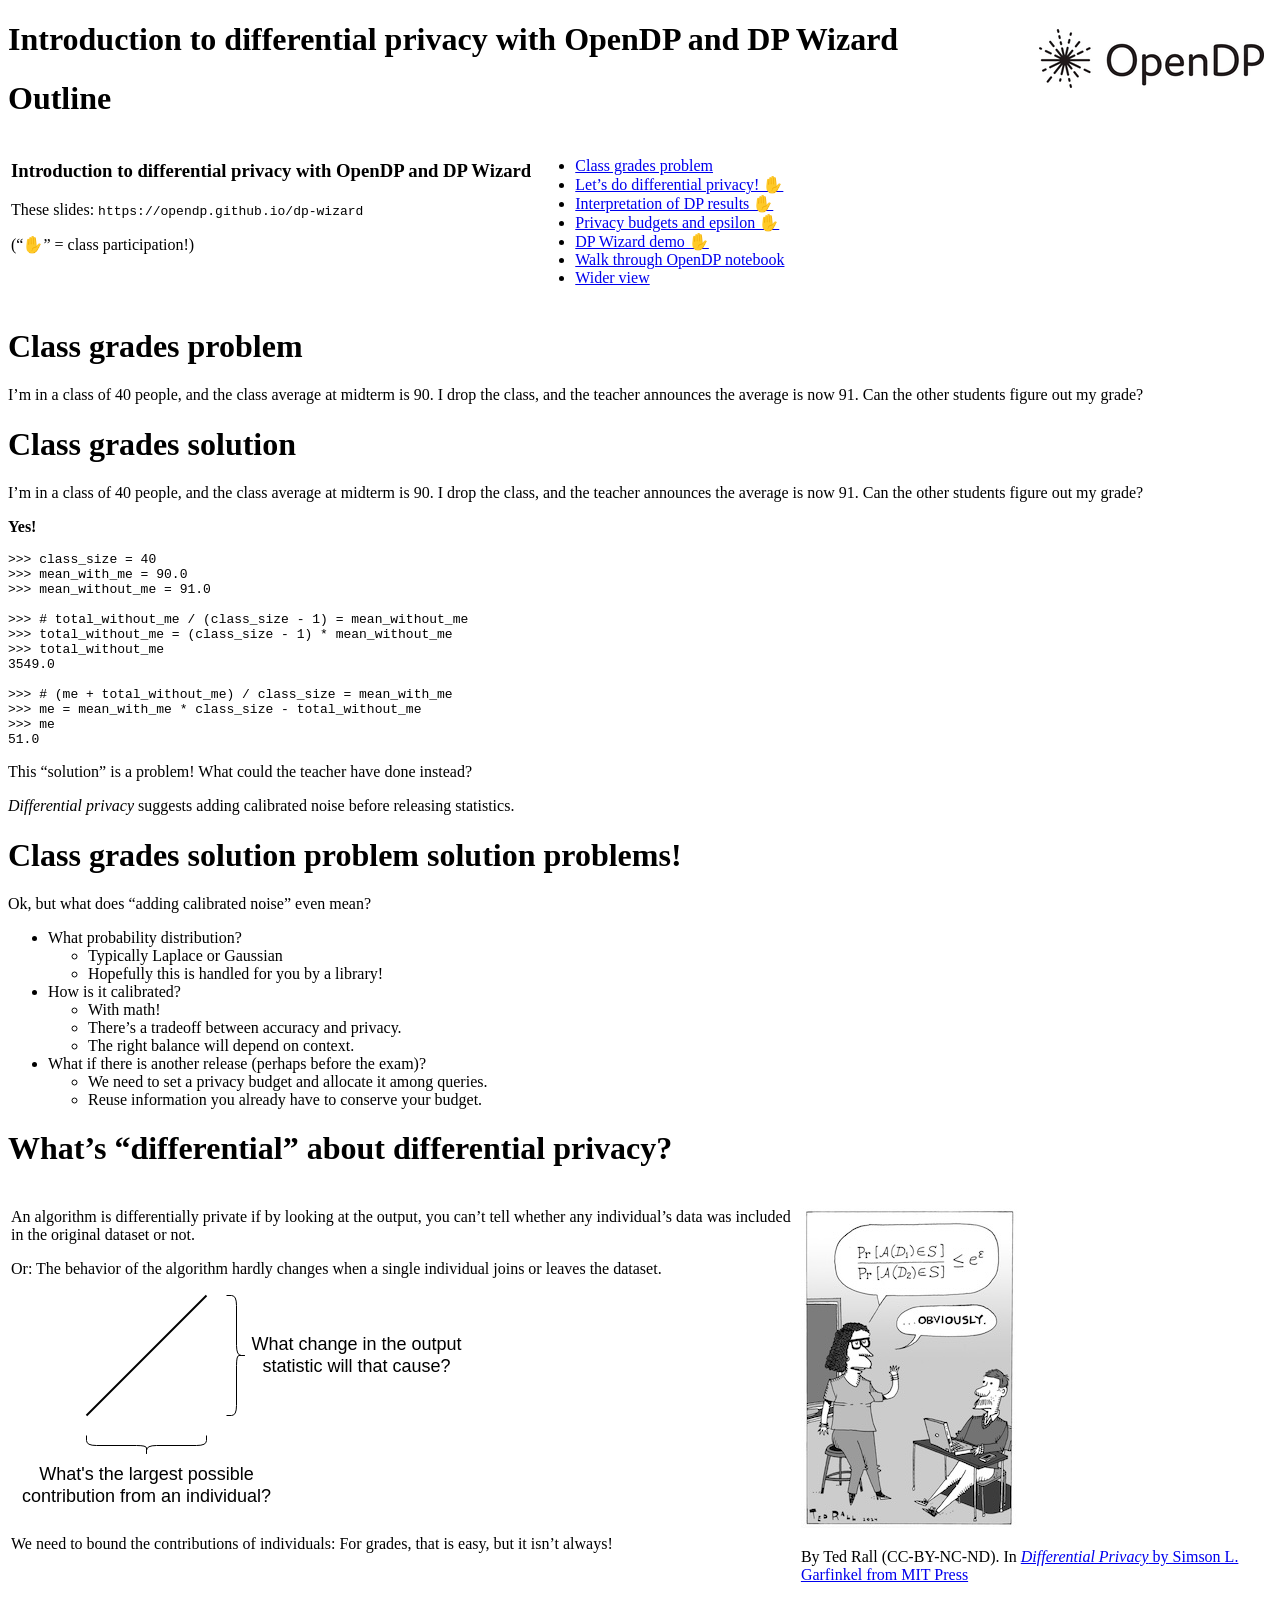
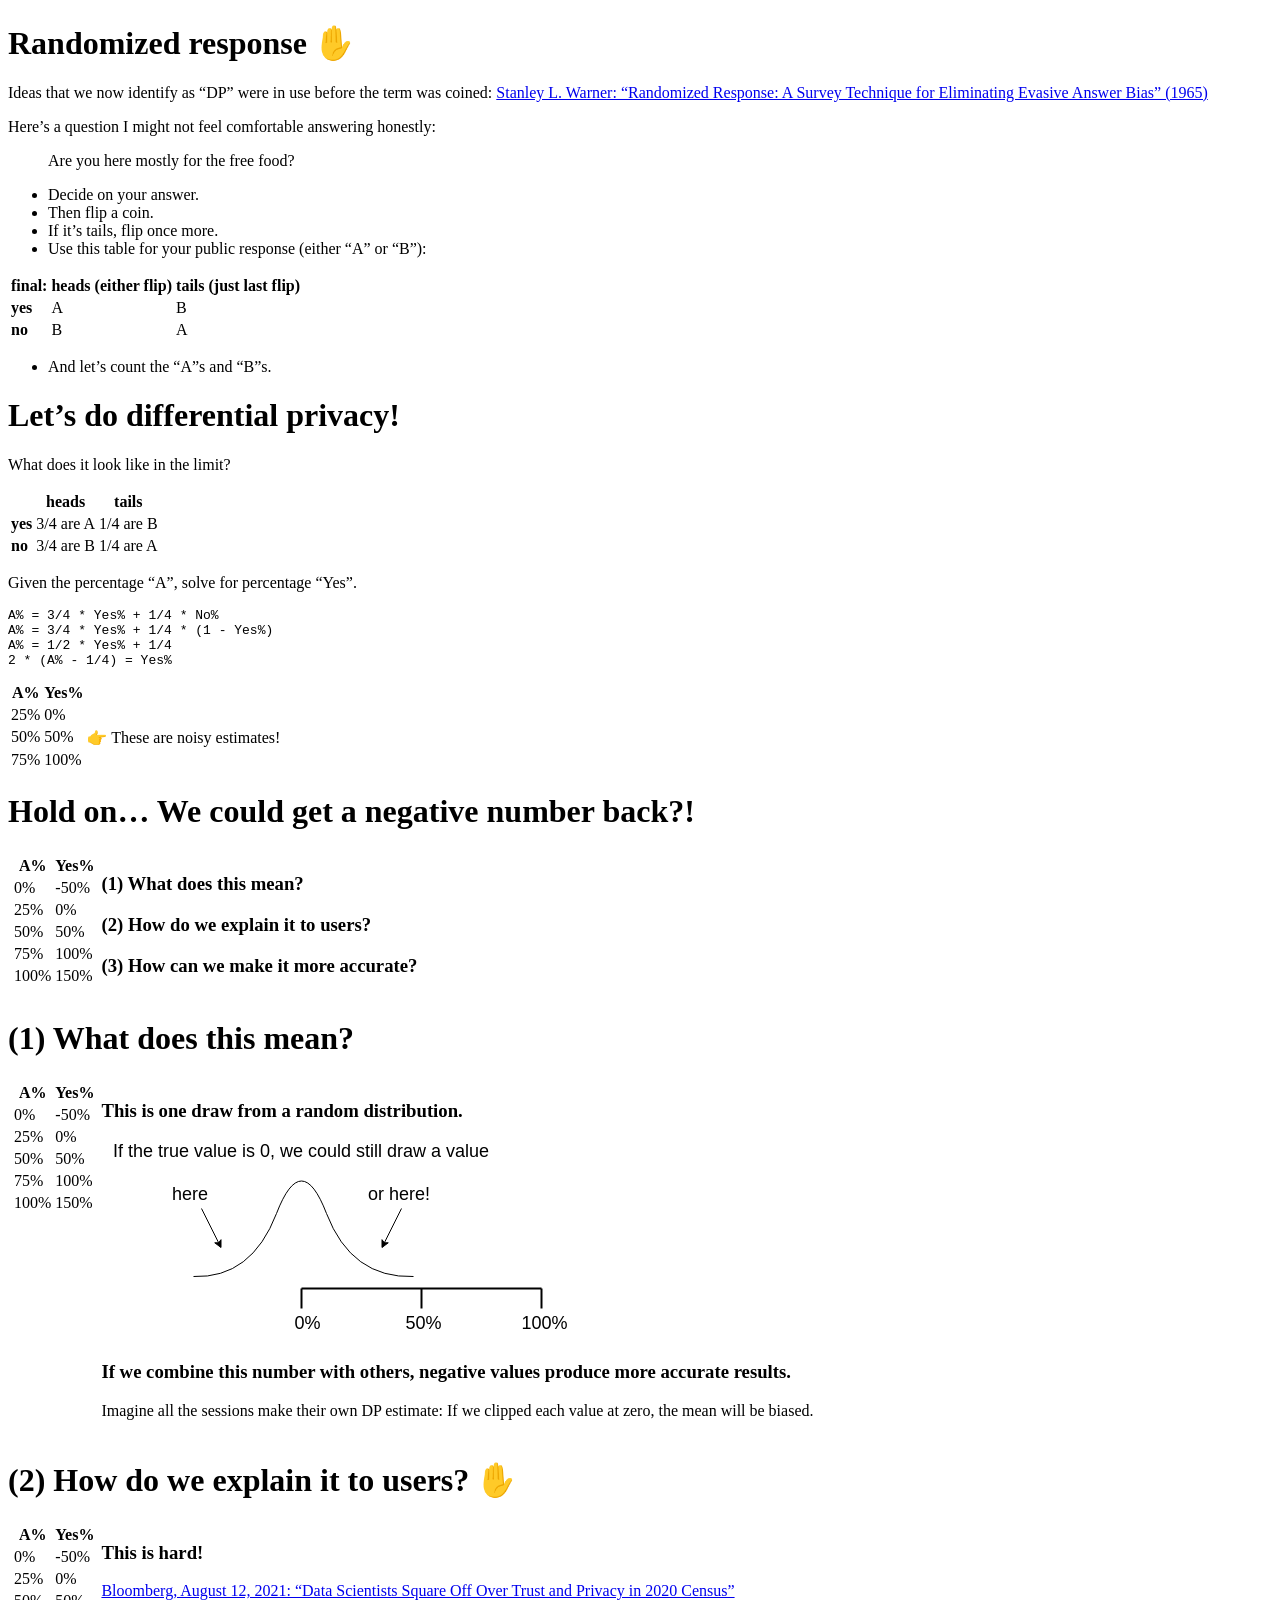
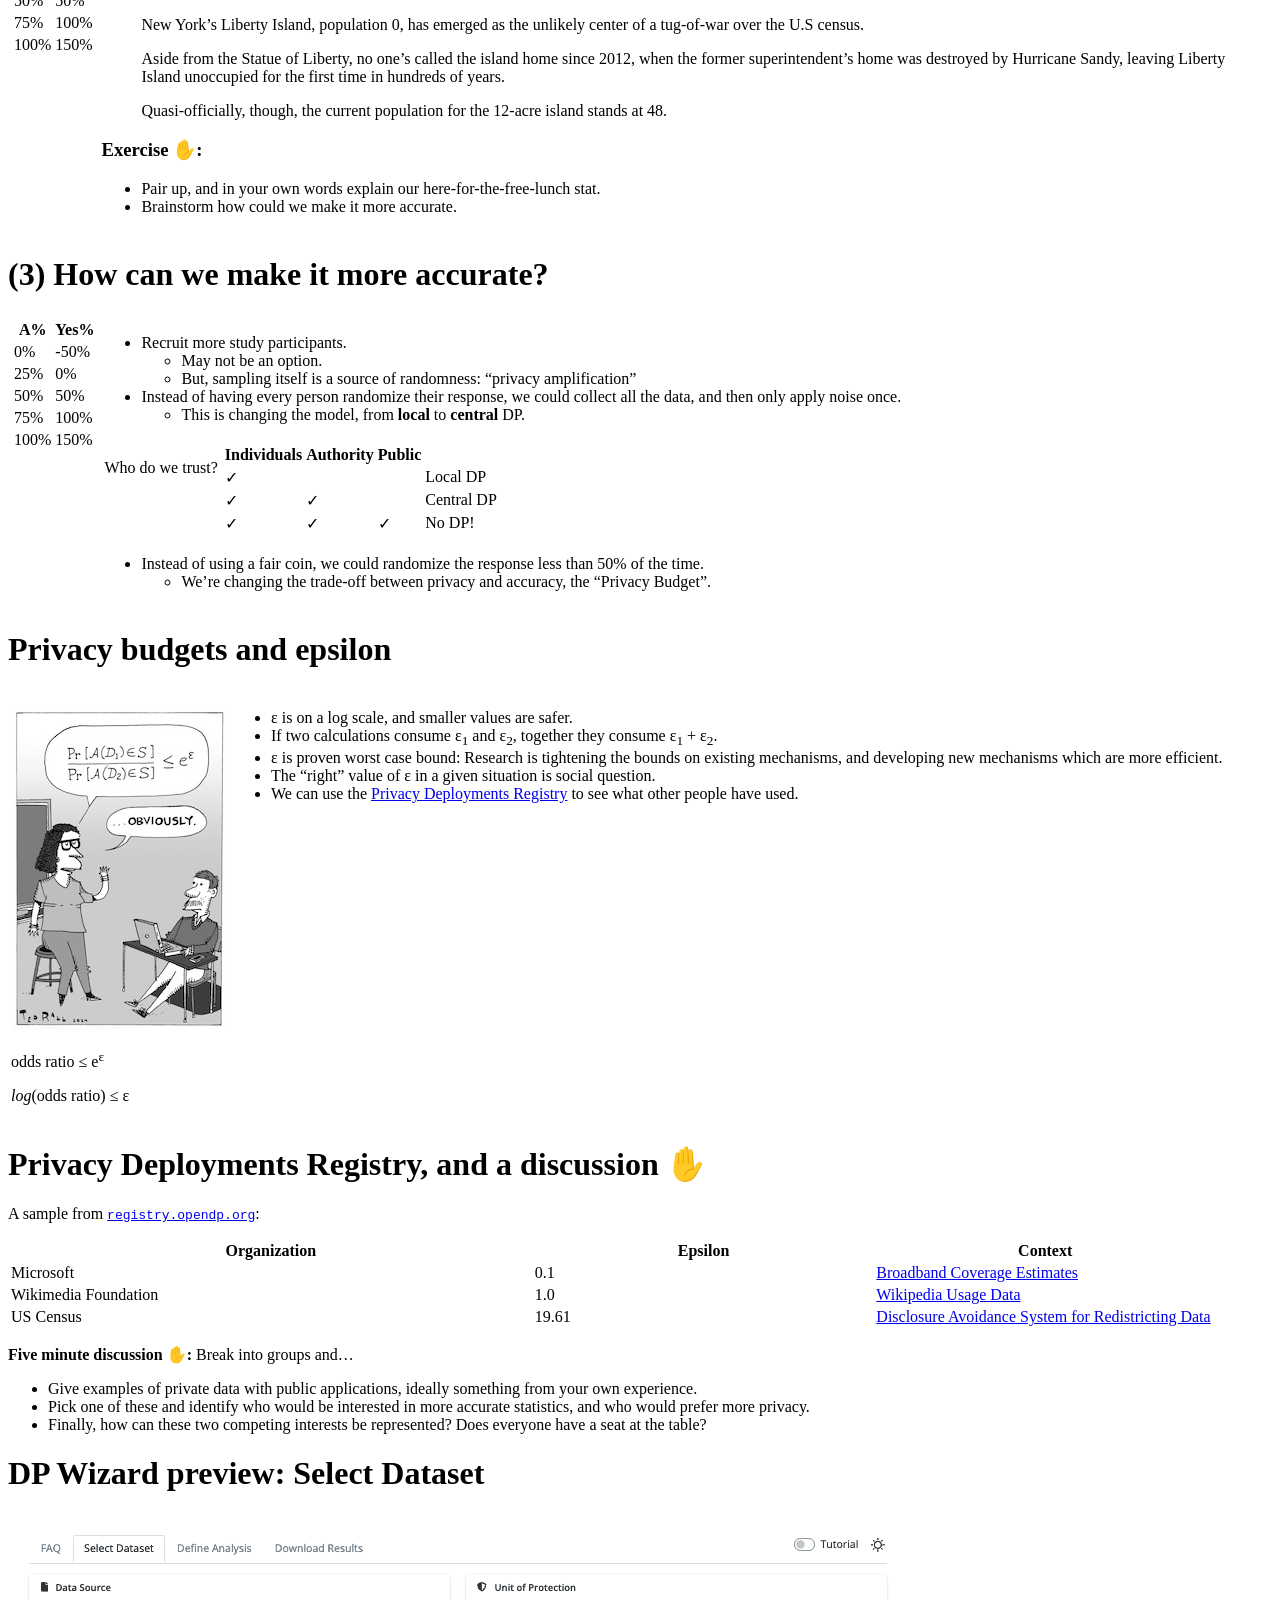
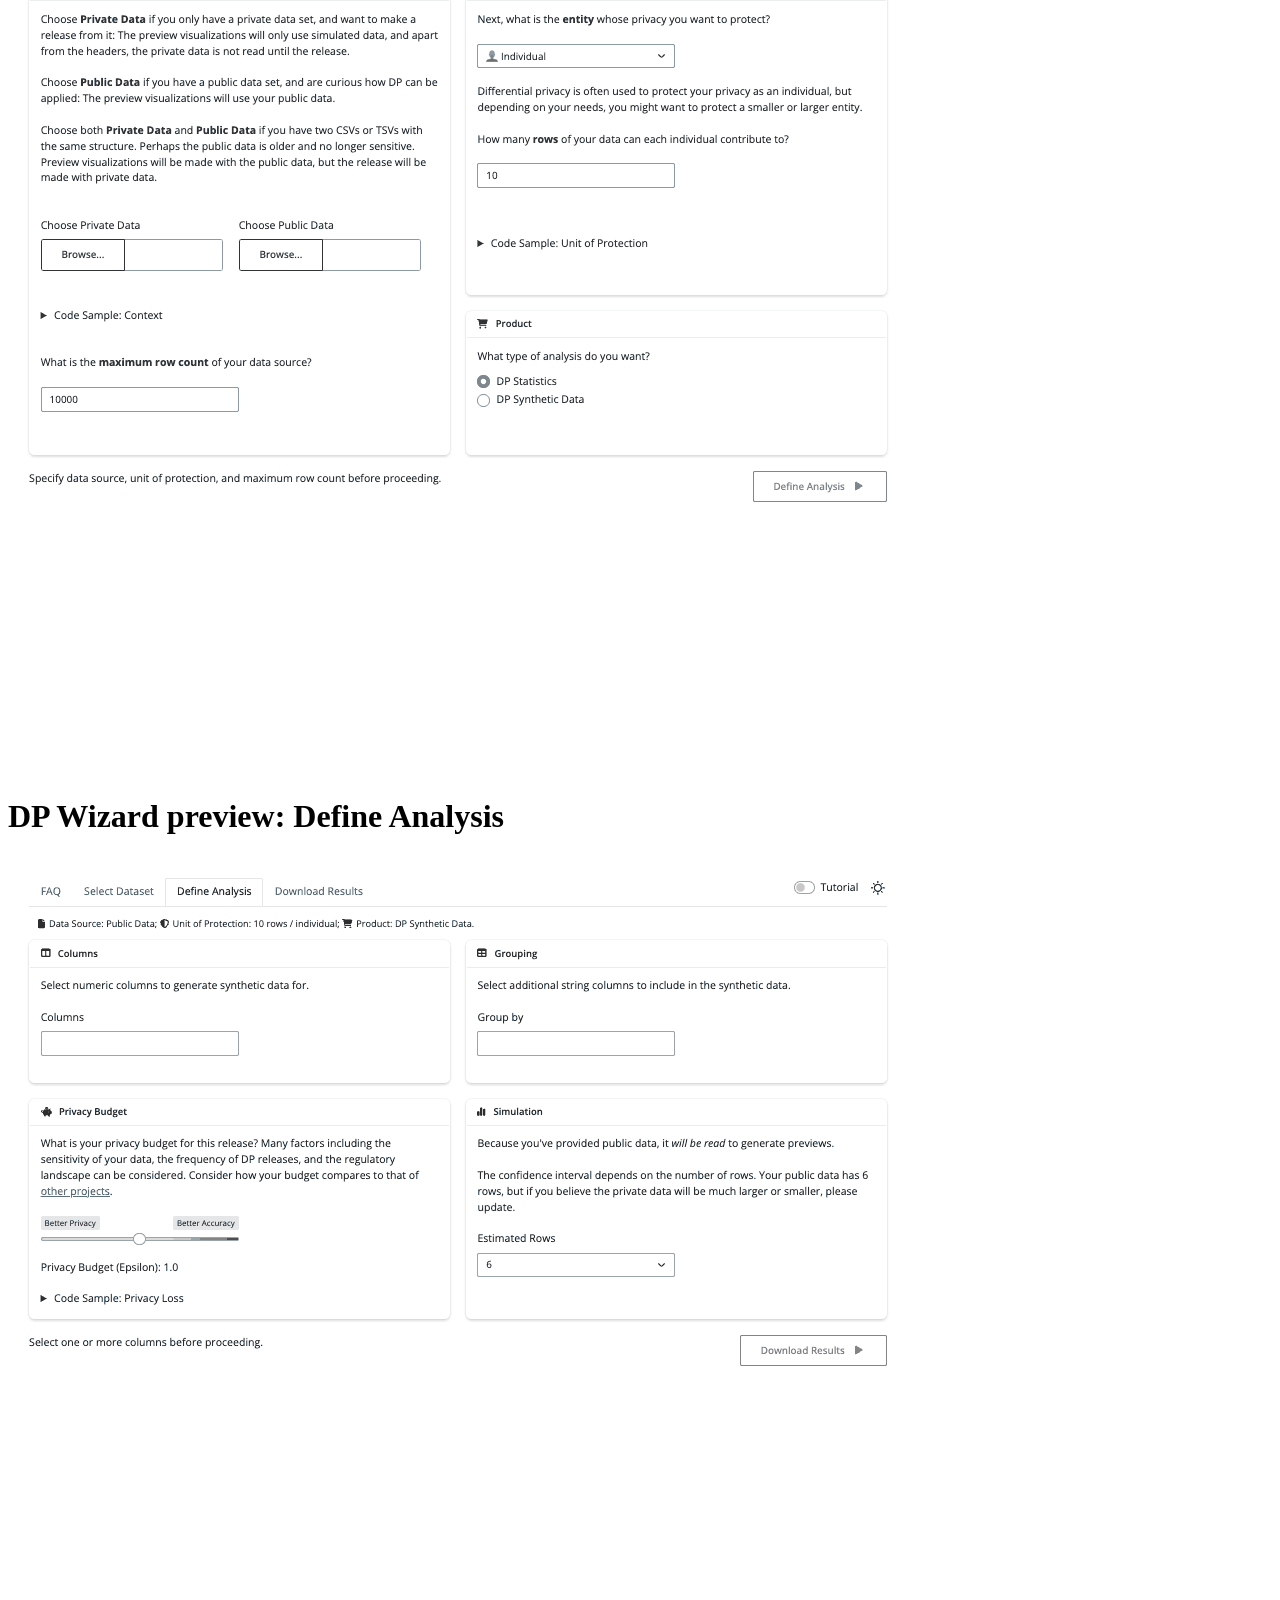
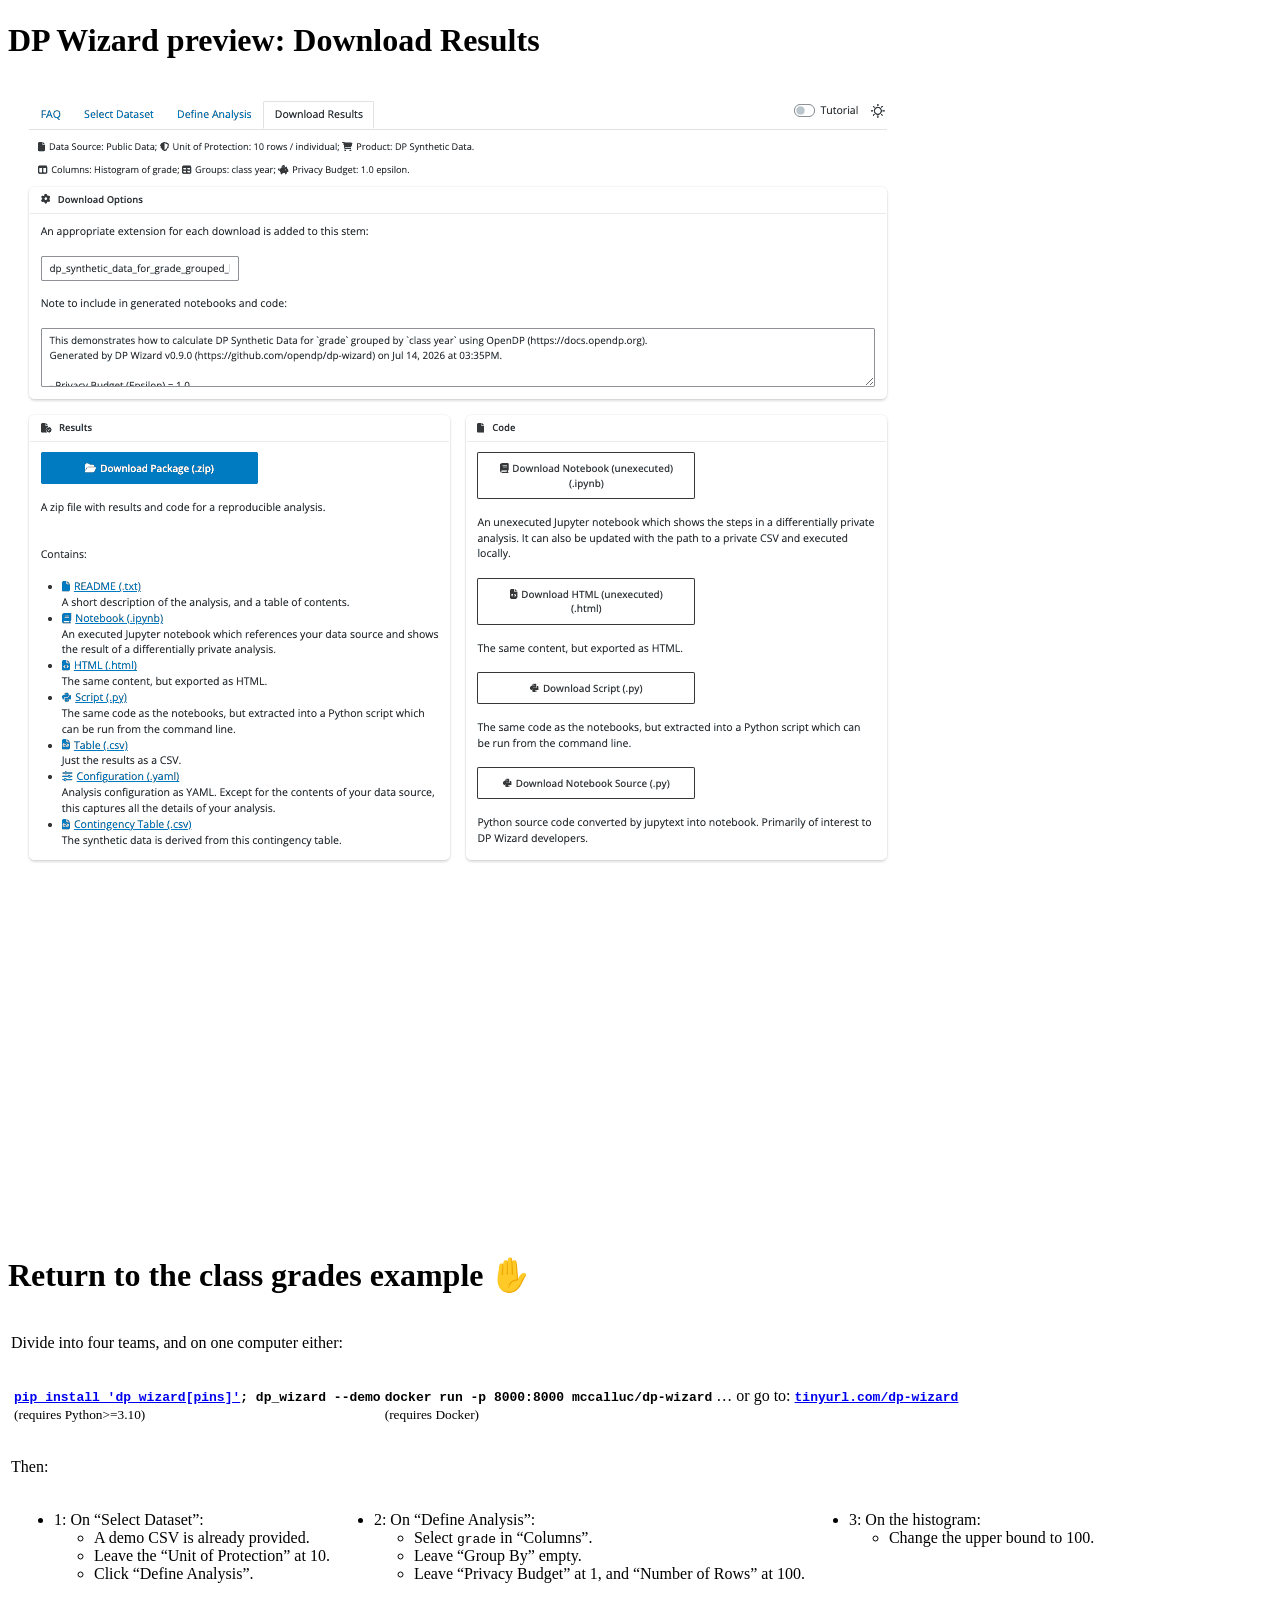
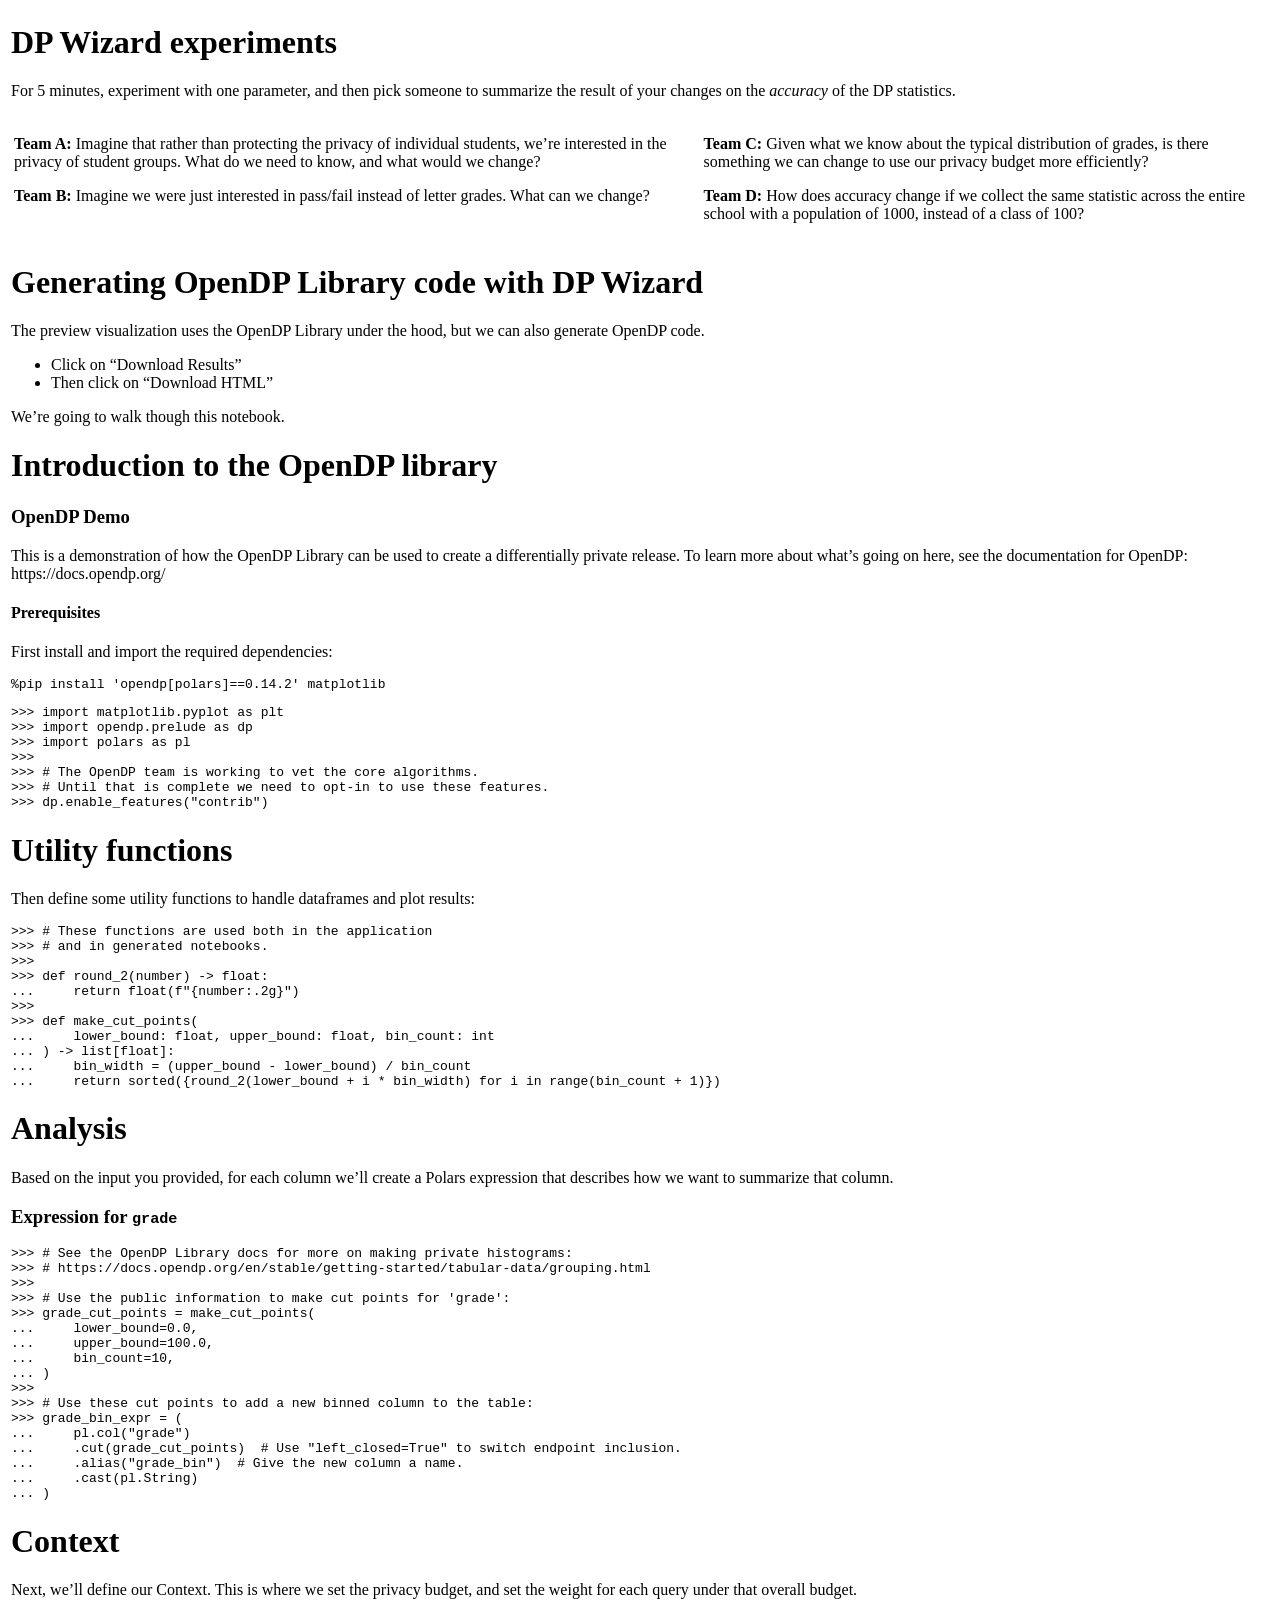
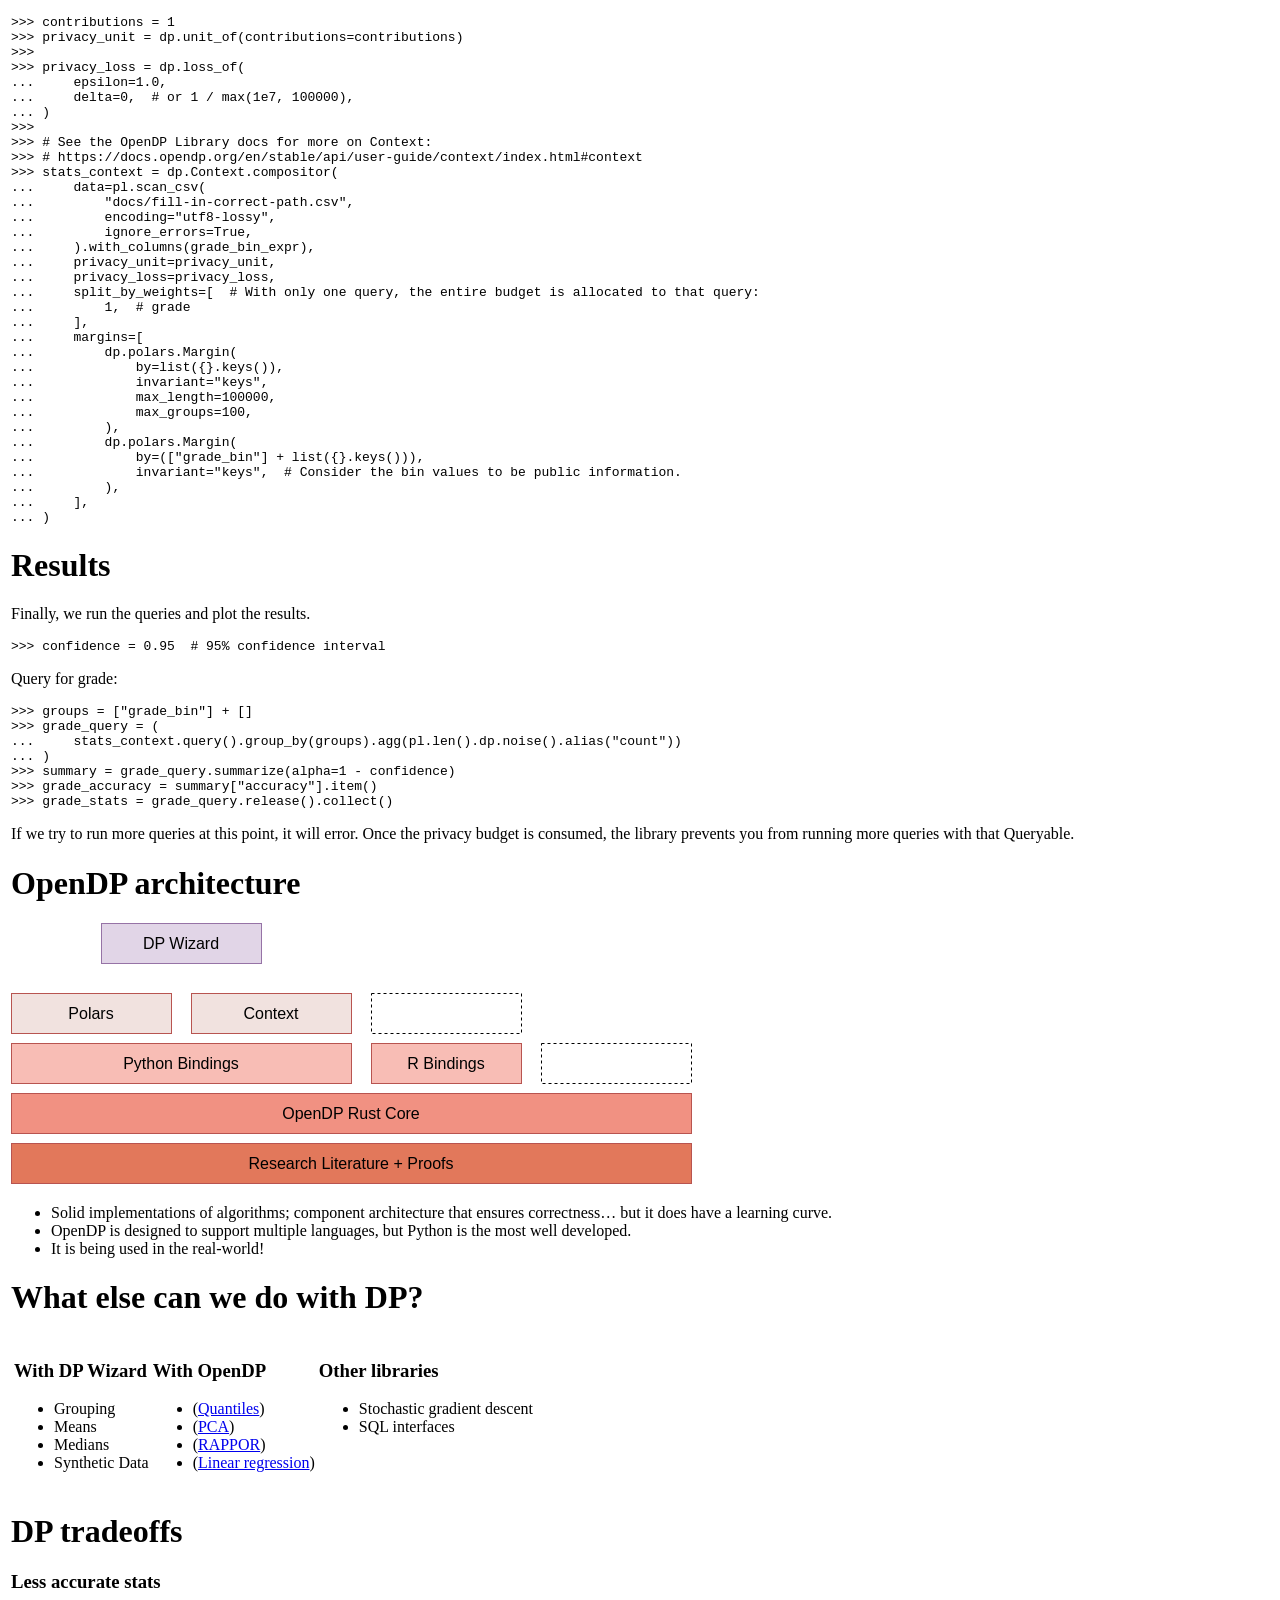
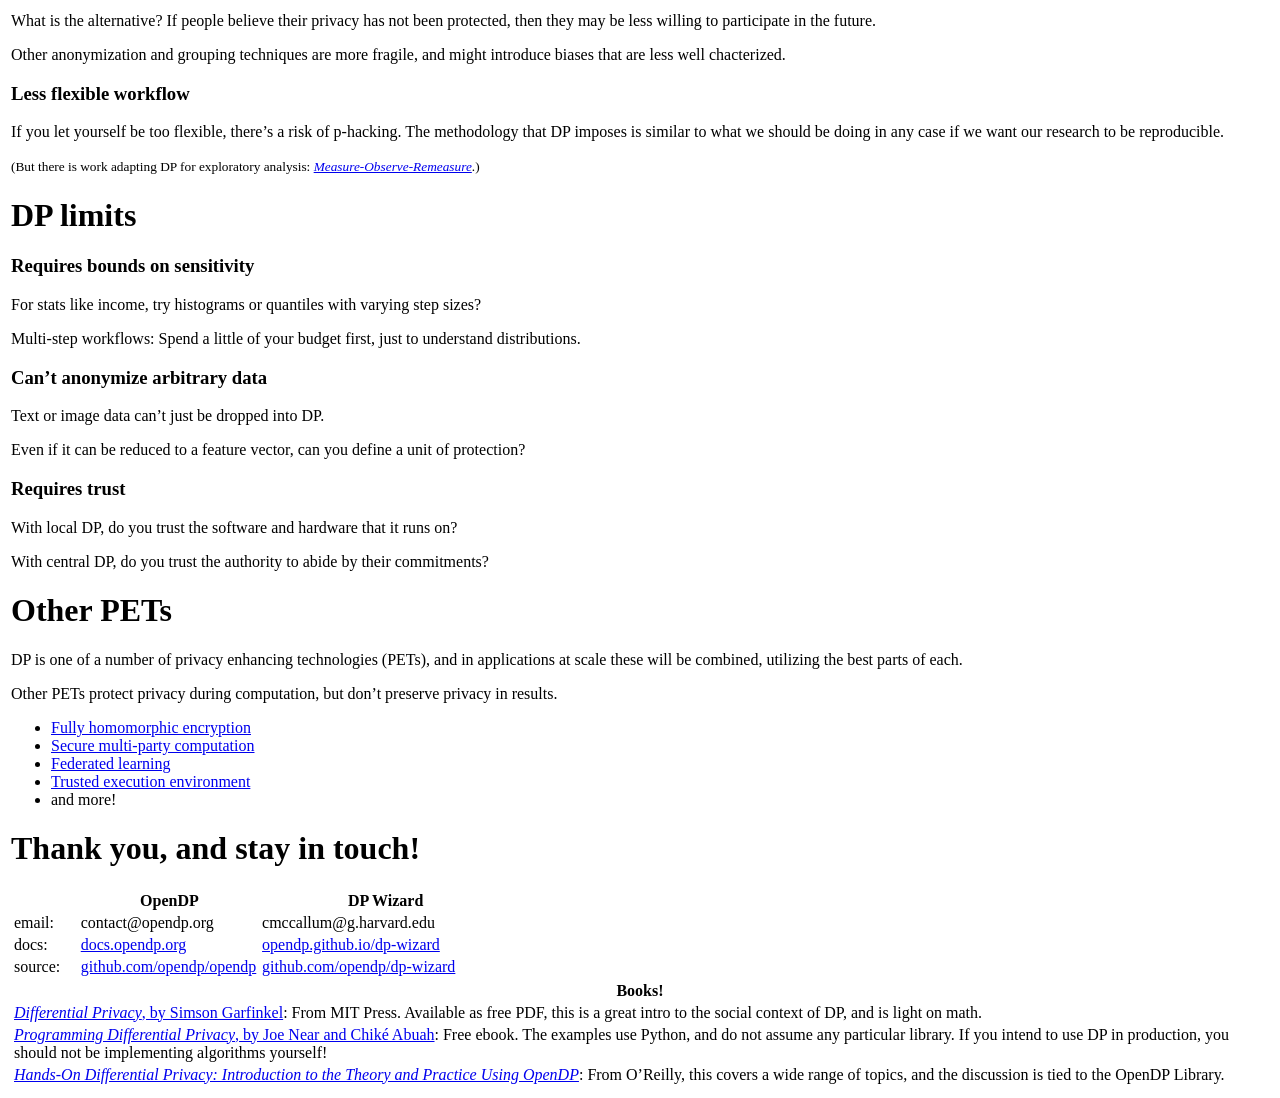
<file: docs/index.html>
<?xml version="1.0" encoding="utf-8"?>
<!DOCTYPE html PUBLIC "-//W3C//DTD XHTML 1.0 Strict//EN"
 "http://www.w3.org/TR/xhtml1/DTD/xhtml1-strict.dtd">
<html xmlns="http://www.w3.org/1999/xhtml">
<head>
  <meta http-equiv="Content-Type" content="text/html; charset=utf-8" />
  <meta http-equiv="Content-Style-Type" content="text/css" />
  <meta name="generator" content="pandoc" />
  <title>Introduction to differential privacy with OpenDP and DP Wizard</title>
  <style type="text/css">
    code{white-space: pre-wrap;}
    span.smallcaps{font-variant: small-caps;}
    div.columns{display: flex; gap: min(4vw, 1.5em);}
    div.column{flex: auto; overflow-x: auto;}
    div.hanging-indent{margin-left: 1.5em; text-indent: -1.5em;}
    /* The extra [class] is a hack that increases specificity enough to
       override a similar rule in reveal.js */
    ul.task-list[class]{list-style: none;}
    ul.task-list li input[type="checkbox"] {
      font-size: inherit;
      width: 0.8em;
      margin: 0 0.8em 0.2em -1.6em;
      vertical-align: middle;
    }
    .display.math{display: block; text-align: center; margin: 0.5rem auto;}
  </style>
  <link rel="stylesheet" type="text/css" media="screen, projection, print"
    href="https://www.w3.org/Talks/Tools/Slidy2/styles/slidy.css" />
  <script src="https://www.w3.org/Talks/Tools/Slidy2/scripts/slidy.js"
    charset="utf-8" type="text/javascript"></script>
</head>
<body>
<style>
td {
    vertical-align: top;
}
</style>

<div class="background" style="float: right;">
    <img src="images/opendp-logo-scaled.png" style="padding: 0.5em;">
</div>
<div class="slide titlepage">
  <h1 class="title">Introduction to differential privacy with OpenDP and
DP Wizard</h1>
</div>
<div id="outline" class="slide section level2">
<h1>Outline</h1>
<table>
<tr>
<td>
<h3
id="introduction-to-differential-privacy-with-opendp-and-dp-wizard">Introduction
to differential privacy with OpenDP and DP Wizard</h3>
<p>These slides: <code>https://opendp.github.io/dp-wizard</code></p>
<p>(“✋” = class participation!)</p>
</td>
<td>
<!-- Linking by ID overrides the slideshow JS, but only works in a new window. -->
<ul>
<li><a target="_blank" href="#class-grades-problem">Class grades
problem</a></li>
<li><a target="_blank" href="#lets-do-differential-privacy">Let’s do
differential privacy! ✋</a></li>
<li><a target="_blank" href="#what-does-this-mean-1">Interpretation of
DP results ✋</a></li>
<li><a target="_blank" href="#privacy-budgets-and-epsilon">Privacy
budgets and epsilon ✋</a></li>
<li><a target="_blank" href="#dp-wizard-preview-select-dataset">DP
Wizard demo ✋</a></li>
<li><a target="_blank" href="#introduction-to-the-opendp-library">Walk
through OpenDP notebook</a></li>
<li><a target="_blank" href="#what-else-can-we-do-with-dp">Wider
view</a></li>
</ul>
</td>
</tr>
</table>
<!--

## Who should care about privacy?

And what is my background?

### Harvard Herbaria (2013-2014)

Rare plants might only be known to grow in one location.
What geographic information can be public without giving too much detail to poachers?

### Gehlenborg Lab at HMS (DBMI) (2016-2022)

Medical knowledge advances by generalizing from unique stories.
How can we respect the privacy of individuals while still supporting research?
Can labs without access to the original data still reproduce results?

### OpenDP Team at SEAS (2023-present)

Why I'm here!

### Old North Church (2023-present)

Debates about taxation and representation were central to the revolution! Taxes and the apportionment of representatives depend on personal information, information that people may be reluctant to volunteer.

-->
</div>
<div id="class-grades-problem" class="slide section level2">
<h1>Class grades problem</h1>
<p>I’m in a class of 40 people, and the class average at midterm is 90.
I drop the class, and the teacher announces the average is now 91. Can
the other students figure out my grade?</p>
</div>
<div id="class-grades-solution" class="slide section level2">
<h1>Class grades solution</h1>
<p>I’m in a class of 40 people, and the class average at midterm is 90.
I drop the class, and the teacher announces the average is now 91. Can
the other students figure out my grade?</p>
<p><strong>Yes!</strong></p>
<pre><code>&gt;&gt;&gt; class_size = 40
&gt;&gt;&gt; mean_with_me = 90.0
&gt;&gt;&gt; mean_without_me = 91.0

&gt;&gt;&gt; # total_without_me / (class_size - 1) = mean_without_me
&gt;&gt;&gt; total_without_me = (class_size - 1) * mean_without_me
&gt;&gt;&gt; total_without_me
3549.0

&gt;&gt;&gt; # (me + total_without_me) / class_size = mean_with_me
&gt;&gt;&gt; me = mean_with_me * class_size - total_without_me
&gt;&gt;&gt; me
51.0
</code></pre>
<p>This “solution” is a problem! What could the teacher have done
instead?</p>
<p><em>Differential privacy</em> suggests adding calibrated noise before
releasing statistics.</p>
</div>
<div id="class-grades-solution-problem-solution-problems"
class="slide section level2">
<h1>Class grades solution problem solution problems!</h1>
<p>Ok, but what does “adding calibrated noise” even mean?</p>
<ul>
<li>What probability distribution?
<ul>
<li>Typically Laplace or Gaussian</li>
<li>Hopefully this is handled for you by a library!</li>
</ul></li>
<li>How is it calibrated?
<ul>
<li>With math!</li>
<li>There’s a tradeoff between accuracy and privacy.</li>
<li>The right balance will depend on context.</li>
</ul></li>
<li>What if there is another release (perhaps before the exam)?
<ul>
<li>We need to set a privacy budget and allocate it among queries.</li>
<li>Reuse information you already have to conserve your budget.</li>
</ul></li>
</ul>
</div>
<div id="whats-differential-about-differential-privacy"
class="slide section level2">
<h1>What’s “differential” about differential privacy?</h1>
<table>
<tr>
<td>
<p>An algorithm is differentially private if by looking at the output,
you can’t tell whether any individual’s data was included in the
original dataset or not.</p>
<p>Or: The behavior of the algorithm hardly changes when a single
individual joins or leaves the dataset.</p>
<p><img src="images/differential.drawio.svg" /></p>
<p>We need to bound the contributions of individuals: For grades, that
is easy, but it isn’t always!</p>
</td>
<td>
<!-- Pr[A(D1) in S] / Pr[A(D2) in S] <= e^epsilon ... OBVIOUSLY. -->
<p><img src="images/ted-rall-p74-cc-by-nc-nd.jpg" /></p>
<p>By Ted Rall (CC-BY-NC-ND). In <a
href="https://mitpress.mit.edu/9780262551656/differential-privacy/"><em>Differential
Privacy</em> by Simson L. Garfinkel from MIT Press</a></p>
</td>
</tr>
</table>
</div>
<div id="randomized-response" class="slide section level2">
<h1>Randomized response ✋</h1>
<p>Ideas that we now identify as “DP” were in use before the term was
coined: <a href="https://www.jstor.org/stable/2283137">Stanley L.
Warner: “Randomized Response: A Survey Technique for Eliminating Evasive
Answer Bias” (1965)</a></p>
<p>Here’s a question I might not feel comfortable answering
honestly:</p>
<blockquote>
<p>Are you here mostly for the free food?</p>
</blockquote>
<ul>
<li>Decide on your answer.</li>
<li>Then flip a coin.</li>
<li>If it’s tails, flip once more.</li>
<li>Use this table for your public response (either “A” or “B”):</li>
</ul>
<table>
<thead>
<tr>
<th>final:</th>
<th>heads (either flip)</th>
<th>tails (just last flip)</th>
</tr>
</thead>
<tbody>
<tr>
<td><strong>yes</strong></td>
<td>A</td>
<td>B</td>
</tr>
<tr>
<td><strong>no</strong></td>
<td>B</td>
<td>A</td>
</tr>
</tbody>
</table>
<ul>
<li>And let’s count the “A”s and “B”s.</li>
</ul>
</div>
<div id="lets-do-differential-privacy" class="slide section level2">
<h1>Let’s do differential privacy!</h1>
<p>What does it look like in the limit?</p>
<table>
<thead>
<tr>
<th></th>
<th>heads</th>
<th>tails</th>
</tr>
</thead>
<tbody>
<tr>
<td><strong>yes</strong></td>
<td>3/4 are A</td>
<td>1/4 are B</td>
</tr>
<tr>
<td><strong>no</strong></td>
<td>3/4 are B</td>
<td>1/4 are A</td>
</tr>
</tbody>
</table>
<p>Given the percentage “A”, solve for percentage “Yes”.</p>
<pre><code>A% = 3/4 * Yes% + 1/4 * No%
A% = 3/4 * Yes% + 1/4 * (1 - Yes%)
A% = 1/2 * Yes% + 1/4
2 * (A% - 1/4) = Yes%</code></pre>
<table>
<thead>
<tr>
<th>A%</th>
<th>Yes%</th>
<th></th>
</tr>
</thead>
<tbody>
<tr>
<td>25%</td>
<td>0%</td>
<td></td>
</tr>
<tr>
<td>50%</td>
<td>50%</td>
<td>👉 These are noisy estimates!</td>
</tr>
<tr>
<td>75%</td>
<td>100%</td>
<td></td>
</tr>
</tbody>
</table>
</div>
<div id="hold-on-we-could-get-a-negative-number-back"
class="slide section level2">
<h1>Hold on… We could get a negative number back?!</h1>
<table>
<tr>
<td>
<table>
<thead>
<tr>
<th>A%</th>
<th>Yes%</th>
</tr>
</thead>
<tbody>
<tr>
<td>0%</td>
<td>-50%</td>
</tr>
<tr>
<td>25%</td>
<td>0%</td>
</tr>
<tr>
<td>50%</td>
<td>50%</td>
</tr>
<tr>
<td>75%</td>
<td>100%</td>
</tr>
<tr>
<td>100%</td>
<td>150%</td>
</tr>
</tbody>
</table>
</td>
<td>
<h3 id="what-does-this-mean">(1) What does this mean?</h3>
<h3 id="how-do-we-explain-it-to-users">(2) How do we explain it to
users?</h3>
<h3 id="how-can-we-make-it-more-accurate">(3) How can we make it more
accurate?</h3>
</td>
</tr>
</table>
</div>
<div id="what-does-this-mean-1" class="slide section level2">
<h1>(1) What does this mean?</h1>
<table>
<tr>
<td>
<table>
<thead>
<tr>
<th>A%</th>
<th>Yes%</th>
</tr>
</thead>
<tbody>
<tr>
<td>0%</td>
<td>-50%</td>
</tr>
<tr>
<td>25%</td>
<td>0%</td>
</tr>
<tr>
<td>50%</td>
<td>50%</td>
</tr>
<tr>
<td>75%</td>
<td>100%</td>
</tr>
<tr>
<td>100%</td>
<td>150%</td>
</tr>
</tbody>
</table>
</td>
<td>
<h3 id="this-is-one-draw-from-a-random-distribution.">This is one draw
from a random distribution.</h3>
<!-- If the true value is 0, we could still draw a value here or here! -->
<p><img src="images/distribution.drawio.svg" /></p>
<h3
id="if-we-combine-this-number-with-others-negative-values-produce-more-accurate-results.">If
we combine this number with others, negative values produce more
accurate results.</h3>
<p>Imagine all the sessions make their own DP estimate: If we clipped
each value at zero, the mean will be biased.</p>
</td>
</tr>
</table>
</div>
<div id="how-do-we-explain-it-to-users-1" class="slide section level2">
<h1>(2) How do we explain it to users? ✋</h1>
<table>
<tr>
<td>
<table>
<thead>
<tr>
<th>A%</th>
<th>Yes%</th>
</tr>
</thead>
<tbody>
<tr>
<td>0%</td>
<td>-50%</td>
</tr>
<tr>
<td>25%</td>
<td>0%</td>
</tr>
<tr>
<td>50%</td>
<td>50%</td>
</tr>
<tr>
<td>75%</td>
<td>100%</td>
</tr>
<tr>
<td>100%</td>
<td>150%</td>
</tr>
</tbody>
</table>
</td>
<td>
<h3 id="this-is-hard">This is hard!</h3>
<p><a
href="https://www.bloomberg.com/news/articles/2021-08-12/data-scientists-ask-can-we-trust-the-2020-census">Bloomberg,
August 12, 2021: “Data Scientists Square Off Over Trust and Privacy in
2020 Census”</a></p>
<blockquote>
<p>New York’s Liberty Island, population 0, has emerged as the unlikely
center of a tug-of-war over the U.S census.</p>
<p>Aside from the Statue of Liberty, no one’s called the island home
since 2012, when the former superintendent’s home was destroyed by
Hurricane Sandy, leaving Liberty Island unoccupied for the first time in
hundreds of years.</p>
<p>Quasi-officially, though, the current population for the 12-acre
island stands at 48.</p>
</blockquote>
<h3 id="exercise">Exercise ✋:</h3>
<ul>
<li>Pair up, and in your own words explain our here-for-the-free-lunch
stat.</li>
<li>Brainstorm how could we make it more accurate.</li>
</ul>
</td>
</tr>
</table>
</div>
<div id="how-can-we-make-it-more-accurate-1"
class="slide section level2">
<h1>(3) How can we make it more accurate?</h1>
<table>
<tr>
<td>
<table>
<thead>
<tr>
<th>A%</th>
<th>Yes%</th>
</tr>
</thead>
<tbody>
<tr>
<td>0%</td>
<td>-50%</td>
</tr>
<tr>
<td>25%</td>
<td>0%</td>
</tr>
<tr>
<td>50%</td>
<td>50%</td>
</tr>
<tr>
<td>75%</td>
<td>100%</td>
</tr>
<tr>
<td>100%</td>
<td>150%</td>
</tr>
</tbody>
</table>
</td>
<td>
<ul>
<li>Recruit more study participants.
<ul>
<li>May not be an option.</li>
<li>But, sampling itself is a source of randomness: “privacy
amplification”</li>
</ul></li>
<li>Instead of having every person randomize their response, we could
collect all the data, and then only apply noise once.
<ul>
<li>This is changing the model, from <strong>local</strong> to
<strong>central</strong> DP.</li>
</ul></li>
</ul>
<table>
<tr>
<td>
<p>Who do we trust?</p>
</td>
<td>
<table>
<thead>
<tr>
<th>Individuals</th>
<th>Authority</th>
<th>Public</th>
<th></th>
</tr>
</thead>
<tbody>
<tr>
<td>✓</td>
<td></td>
<td></td>
<td>Local DP</td>
</tr>
<tr>
<td>✓</td>
<td>✓</td>
<td></td>
<td>Central DP</td>
</tr>
<tr>
<td>✓</td>
<td>✓</td>
<td>✓</td>
<td>No DP!</td>
</tr>
</tbody>
</table>
</td>
</tr>
</table>
<ul>
<li>Instead of using a fair coin, we could randomize the response less
than 50% of the time.
<ul>
<li>We’re changing the trade-off between privacy and accuracy, the
“Privacy Budget”.</li>
</ul></li>
</ul>
</td>
</tr>
</table>
</div>
<div id="privacy-budgets-and-epsilon" class="slide section level2">
<h1>Privacy budgets and epsilon</h1>
<table>
<tr>
<td>
<!-- Pr[A(D1) in S] / Pr[A(D2) in S] <= e^epsilon ... OBVIOUSLY. -->
<p><img src="images/ted-rall-p74-cc-by-nc-nd.jpg" /></p>
<p>odds ratio ≤ e<sup>ε</sub></p>
<p><i>log</i>(odds ratio) ≤ ε</p>
</td>
<td>
<ul>
<li>ε is on a log scale, and smaller values are safer.</li>
<li>If two calculations consume ε<sub>1</sub> and ε<sub>2</sub>,
together they consume ε<sub>1</sub> + ε<sub>2</sub>.</li>
<li>ε is proven worst case bound: Research is tightening the bounds on
existing mechanisms, and developing new mechanisms which are more
efficient.</li>
<li>The “right” value of ε in a given situation is social question.</li>
<li>We can use the <a
href="https://registry.opendp.org/deployments-registry/">Privacy
Deployments Registry</a> to see what other people have used.</li>
</ul>
</td>
</tr>
</table>
</div>
<div id="privacy-deployments-registry-and-a-discussion"
class="slide section level2">
<h1>Privacy Deployments Registry, and a discussion ✋</h1>
<p>A sample from <a
href="https://registry.opendp.org/deployments-registry/"><code>registry.opendp.org</code></a>:</p>
<table>
<colgroup>
<col width="43%" />
<col width="28%" />
<col width="28%" />
</colgroup>
<thead>
<tr>
<th>Organization</th>
<th>Epsilon</th>
<th>Context</th>
</tr>
</thead>
<tbody>
<tr>
<td>Microsoft</td>
<td>0.1</td>
<td><a href="https://arxiv.org/pdf/2103.14035">Broadband Coverage
Estimates</a></td>
</tr>
<tr>
<td>Wikimedia Foundation</td>
<td>1.0</td>
<td><a href="https://arxiv.org/abs/2308.16298">Wikipedia Usage
Data</a></td>
</tr>
<tr>
<td>US Census</td>
<td>19.61</td>
<td><a
href="https://www.census.gov/newsroom/press-releases/2021/2020-census-key-parameters.html">Disclosure
Avoidance System for Redistricting Data</a></td>
</tr>
</tbody>
</table>
<p><strong>Five minute discussion ✋:</strong> Break into groups
and…</p>
<ul>
<li>Give examples of private data with public applications, ideally
something from your own experience.</li>
<li>Pick one of these and identify who would be interested in more
accurate statistics, and who would prefer more privacy.</li>
<li>Finally, how can these two competing interests be represented? Does
everyone have a seat at the table?</li>
</ul>
</div>
<div id="dp-wizard-preview-select-dataset" class="slide section level2">
<h1>DP Wizard preview: Select Dataset</h1>
<p><img src="screenshots/select-dataset.png" /></p>
</div>
<div id="dp-wizard-preview-define-analysis"
class="slide section level2">
<h1>DP Wizard preview: Define Analysis</h1>
<p><img src="screenshots/define-analysis.png" /></p>
</div>
<div id="dp-wizard-preview-download-results"
class="slide section level2">
<h1>DP Wizard preview: Download Results</h1>
<p><img src="screenshots/download-results.png" /></p>
</div>
<div id="return-to-the-class-grades-example"
class="slide section level2">
<h1>Return to the class grades example ✋</h1>
<table>
<tr>
<td>
<p>Divide into four teams, and on one computer either:</p>
<table>
<tr>
<td>
<p><strong><a
href="https://pypi.org/project/dp_wizard/"><code>pip install 'dp_wizard[pins]'</code></a><code>; dp_wizard --demo</code></strong><br><small>(requires
Python&gt;=3.10)</small></p>
</td>
<td>
<p><strong><code>docker run -p 8000:8000 mccalluc/dp-wizard</code></strong><br><small>(requires
Docker)</small></p>
</td>
<td>
<p>… or go to: <strong><a
href="https://mccalluc-dp-wizard.share.connect.posit.cloud/"><code>tinyurl.com/dp-wizard</code></a></strong></p>
</td>
</tr>
</table>
<p>Then:</p>
<table>
<tr>
<td>
<ul>
<li>1: On “Select Dataset”:
<ul>
<li>A demo CSV is already provided.</li>
<li>Leave the “Unit of Protection” at 10.</li>
<li>Click “Define Analysis”.</li>
</ul></li>
</ul>
</td>
<td>
<ul>
<li>2: On “Define Analysis”:
<ul>
<li>Select <code>grade</code> in “Columns”.</li>
<li>Leave “Group By” empty.</li>
<li>Leave “Privacy Budget” at 1, and “Number of Rows” at 100.</li>
</ul></li>
</ul>
</td>
<td>
<ul>
<li>3: On the histogram:
<ul>
<li>Change the upper bound to 100.</li>
</ul></li>
</ul>
</td>
</tr>
</table>
</div>
<div id="dp-wizard-experiments" class="slide section level2">
<h1>DP Wizard experiments</h1>
<p>For 5 minutes, experiment with one parameter, and then pick someone
to summarize the result of your changes on the <em>accuracy</em> of the
DP statistics.</p>
<table>
<tr>
<td>
<p><strong>Team A:</strong> Imagine that rather than protecting the
privacy of individual students, we’re interested in the privacy of
student groups. What do we need to know, and what would we change?</p>
<p><strong>Team B:</strong> Imagine we were just interested in pass/fail
instead of letter grades. What can we change?</p>
</td>
<td>
<p><strong>Team C:</strong> Given what we know about the typical
distribution of grades, is there something we can change to use our
privacy budget more efficiently?</p>
<p><strong>Team D:</strong> How does accuracy change if we collect the
same statistic across the entire school with a population of 1000,
instead of a class of 100?</p>
</td>
</tr>
</table>
</div>
<div id="generating-opendp-library-code-with-dp-wizard"
class="slide section level2">
<h1>Generating OpenDP Library code with DP Wizard</h1>
<p>The preview visualization uses the OpenDP Library under the hood, but
we can also generate OpenDP code.</p>
<ul>
<li>Click on “Download Results”</li>
<li>Then click on “Download HTML”</li>
</ul>
<p>We’re going to walk though this notebook.</p>
</div>
<div id="introduction-to-the-opendp-library"
class="slide section level2">
<h1>Introduction to the OpenDP library</h1>
<h3 id="opendp-demo">OpenDP Demo</h3>
<p>This is a demonstration of how the OpenDP Library can be used to
create a differentially private release. To learn more about what’s
going on here, see the documentation for OpenDP:
https://docs.opendp.org/</p>
<h4 id="prerequisites">Prerequisites</h4>
<p>First install and import the required dependencies:</p>
<pre><code>%pip install &#39;opendp[polars]==0.14.2&#39; matplotlib</code></pre>
<pre><code>&gt;&gt;&gt; import matplotlib.pyplot as plt
&gt;&gt;&gt; import opendp.prelude as dp
&gt;&gt;&gt; import polars as pl
&gt;&gt;&gt;
&gt;&gt;&gt; # The OpenDP team is working to vet the core algorithms.
&gt;&gt;&gt; # Until that is complete we need to opt-in to use these features.
&gt;&gt;&gt; dp.enable_features(&quot;contrib&quot;)
</code></pre>
</div>
<div id="utility-functions" class="slide section level2">
<h1>Utility functions</h1>
<p>Then define some utility functions to handle dataframes and plot
results:</p>
<pre><code>&gt;&gt;&gt; # These functions are used both in the application
&gt;&gt;&gt; # and in generated notebooks.
&gt;&gt;&gt;
&gt;&gt;&gt; def round_2(number) -&gt; float:
...     return float(f&quot;{number:.2g}&quot;)
&gt;&gt;&gt;
&gt;&gt;&gt; def make_cut_points(
...     lower_bound: float, upper_bound: float, bin_count: int
... ) -&gt; list[float]:
...     bin_width = (upper_bound - lower_bound) / bin_count
...     return sorted({round_2(lower_bound + i * bin_width) for i in range(bin_count + 1)})
</code></pre>
</div>
<div id="analysis" class="slide section level2">
<h1>Analysis</h1>
<p>Based on the input you provided, for each column we’ll create a
Polars expression that describes how we want to summarize that
column.</p>
<h3 id="expression-for-grade">Expression for <code>grade</code></h3>
<pre><code>&gt;&gt;&gt; # See the OpenDP Library docs for more on making private histograms:
&gt;&gt;&gt; # https://docs.opendp.org/en/stable/getting-started/tabular-data/grouping.html
&gt;&gt;&gt;
&gt;&gt;&gt; # Use the public information to make cut points for &#39;grade&#39;:
&gt;&gt;&gt; grade_cut_points = make_cut_points(
...     lower_bound=0.0,
...     upper_bound=100.0,
...     bin_count=10,
... )
&gt;&gt;&gt;
&gt;&gt;&gt; # Use these cut points to add a new binned column to the table:
&gt;&gt;&gt; grade_bin_expr = (
...     pl.col(&quot;grade&quot;)
...     .cut(grade_cut_points)  # Use &quot;left_closed=True&quot; to switch endpoint inclusion.
...     .alias(&quot;grade_bin&quot;)  # Give the new column a name.
...     .cast(pl.String)
... )
</code></pre>
</div>
<div id="context" class="slide section level2">
<h1>Context</h1>
<p>Next, we’ll define our Context. This is where we set the privacy
budget, and set the weight for each query under that overall budget.</p>
<pre><code>&gt;&gt;&gt; contributions = 1
&gt;&gt;&gt; privacy_unit = dp.unit_of(contributions=contributions)
&gt;&gt;&gt;
&gt;&gt;&gt; privacy_loss = dp.loss_of(
...     epsilon=1.0,
...     delta=0,  # or 1 / max(1e7, 100000),
... )
&gt;&gt;&gt;
&gt;&gt;&gt; # See the OpenDP Library docs for more on Context:
&gt;&gt;&gt; # https://docs.opendp.org/en/stable/api/user-guide/context/index.html#context
&gt;&gt;&gt; stats_context = dp.Context.compositor(
...     data=pl.scan_csv(
...         &quot;docs/fill-in-correct-path.csv&quot;,
...         encoding=&quot;utf8-lossy&quot;,
...         ignore_errors=True,
...     ).with_columns(grade_bin_expr),
...     privacy_unit=privacy_unit,
...     privacy_loss=privacy_loss,
...     split_by_weights=[  # With only one query, the entire budget is allocated to that query:
...         1,  # grade
...     ],
...     margins=[
...         dp.polars.Margin(
...             by=list({}.keys()),
...             invariant=&quot;keys&quot;,
...             max_length=100000,
...             max_groups=100,
...         ),
...         dp.polars.Margin(
...             by=([&quot;grade_bin&quot;] + list({}.keys())),
...             invariant=&quot;keys&quot;,  # Consider the bin values to be public information.
...         ),
...     ],
... )
</code></pre>
</div>
<div id="results" class="slide section level2">
<h1>Results</h1>
<p>Finally, we run the queries and plot the results.</p>
<pre><code>&gt;&gt;&gt; confidence = 0.95  # 95% confidence interval
</code></pre>
<p>Query for grade:</p>
<pre><code>&gt;&gt;&gt; groups = [&quot;grade_bin&quot;] + []
&gt;&gt;&gt; grade_query = (
...     stats_context.query().group_by(groups).agg(pl.len().dp.noise().alias(&quot;count&quot;))
... )
&gt;&gt;&gt; summary = grade_query.summarize(alpha=1 - confidence)
&gt;&gt;&gt; grade_accuracy = summary[&quot;accuracy&quot;].item()
&gt;&gt;&gt; grade_stats = grade_query.release().collect()
</code></pre>
<p>If we try to run more queries at this point, it will error. Once the
privacy budget is consumed, the library prevents you from running more
queries with that Queryable.</p>
</div>
<div id="opendp-architecture" class="slide section level2">
<h1>OpenDP architecture</h1>
<p><img src="images/stack.drawio.svg" /></p>
<ul>
<li>Solid implementations of algorithms; component architecture that
ensures correctness… but it does have a learning curve.</li>
<li>OpenDP is designed to support multiple languages, but Python is the
most well developed.</li>
<li>It is being used in the real-world!</li>
</ul>
</div>
<div id="what-else-can-we-do-with-dp" class="slide section level2">
<h1>What else can we do with DP?</h1>
<table>
<tr>
<td>
<h3 id="with-dp-wizard">With DP Wizard</h3>
<ul>
<li>Grouping</li>
<li>Means</li>
<li>Medians</li>
<li>Synthetic Data</li>
</ul>
</td>
<td>
<h3 id="with-opendp">With OpenDP</h3>
<ul>
<li>(<a
href="https://docs.opendp.org/en/stable/api/user-guide/transformations/aggregation-quantile.html">Quantiles</a>)</li>
<li>(<a
href="https://docs.opendp.org/en/stable/getting-started/statistical-modeling/pca.html">PCA</a>)</li>
<li>(<a
href="https://docs.opendp.org/en/stable/api/python/opendp.measurements.html#opendp.measurements.make_randomized_response_bitvec">RAPPOR</a>)</li>
<li>(<a
href="https://docs.opendp.org/en/stable/api/python/opendp.extras.sklearn.linear_model.html">Linear
regression</a>)</li>
</ul>
</td>
<td>
<h3 id="other-libraries">Other libraries</h3>
<ul>
<li>Stochastic gradient descent</li>
<li>SQL interfaces</li>
</ul>
</td>
</tr>
</table>
</div>
<div id="dp-tradeoffs" class="slide section level2">
<h1>DP tradeoffs</h1>
<h3 id="less-accurate-stats">Less accurate stats</h3>
<p>What is the alternative? If people believe their privacy has not been
protected, then they may be less willing to participate in the
future.</p>
<p>Other anonymization and grouping techniques are more fragile, and
might introduce biases that are less well chacterized.</p>
<h3 id="less-flexible-workflow">Less flexible workflow</h3>
<p>If you let yourself be too flexible, there’s a risk of p-hacking. The
methodology that DP imposes is similar to what we should be doing in any
case if we want our research to be reproducible.</p>
<p><small>(But there is work adapting DP for exploratory analysis: <a
href="https://arxiv.org/abs/2406.01964"><em>Measure-Observe-Remeasure</em></a>.)</small></p>
</div>
<div id="dp-limits" class="slide section level2">
<h1>DP limits</h1>
<h3 id="requires-bounds-on-sensitivity">Requires bounds on
sensitivity</h3>
<p>For stats like income, try histograms or quantiles with varying step
sizes?</p>
<p>Multi-step workflows: Spend a little of your budget first, just to
understand distributions.</p>
<h3 id="cant-anonymize-arbitrary-data">Can’t anonymize arbitrary
data</h3>
<p>Text or image data can’t just be dropped into DP.</p>
<p>Even if it can be reduced to a feature vector, can you define a unit
of protection?</p>
<h3 id="requires-trust">Requires trust</h3>
<p>With local DP, do you trust the software and hardware that it runs
on?</p>
<p>With central DP, do you trust the authority to abide by their
commitments?</p>
</div>
<div id="other-pets" class="slide section level2">
<h1>Other PETs</h1>
<p>DP is one of a number of privacy enhancing technologies (PETs), and
in applications at scale these will be combined, utilizing the best
parts of each.</p>
<p>Other PETs protect privacy during computation, but don’t preserve
privacy in results.</p>
<ul>
<li><a href="https://en.wikipedia.org/wiki/Homomorphic_encryption">Fully
homomorphic encryption</a></li>
<li><a
href="https://en.wikipedia.org/wiki/Secure_multi-party_computation">Secure
multi-party computation</a></li>
<li><a href="https://en.wikipedia.org/wiki/Federated_learning">Federated
learning</a></li>
<li><a
href="https://en.wikipedia.org/wiki/Trusted_execution_environment">Trusted
execution environment</a></li>
<li>and more!</li>
</ul>
</div>
<div id="thank-you-and-stay-in-touch" class="slide section level2">
<h1>Thank you, and stay in touch!</h1>
<table>
<colgroup>
<col width="13%" />
<col width="36%" />
<col width="50%" />
</colgroup>
<thead>
<tr>
<th></th>
<th>OpenDP</th>
<th>DP Wizard</th>
</tr>
</thead>
<tbody>
<tr>
<td>email:</td>
<td>contact@opendp.org</td>
<td>cmccallum@g.harvard.edu</td>
</tr>
<tr>
<td>docs:</td>
<td><a href="https://docs.opendp.org">docs.opendp.org</a></td>
<td><a
href="https://opendp.github.io/dp-wizard">opendp.github.io/dp-wizard</a></td>
</tr>
<tr>
<td>source:</td>
<td><a
href="https://github.com/opendp/opendp/">github.com/opendp/opendp</a></td>
<td><a
href="https://github.com/opendp/dp-wizard/">github.com/opendp/dp-wizard</a></td>
</tr>
</tbody>
</table>
<table>
<colgroup>
<col width="100%" />
</colgroup>
<thead>
<tr>
<th>Books!</th>
</tr>
</thead>
<tbody>
<tr>
<td><a
href="https://direct.mit.edu/books/book/5935/Differential-Privacy"><em>Differential
Privacy</em>, by Simson Garfinkel</a>: From MIT Press. Available as free
PDF, this is a great intro to the social context of DP, and is light on
math.</td>
</tr>
<tr>
<td><a href="https://programming-dp.com/"><em>Programming Differential
Privacy</em>, by Joe Near and Chiké Abuah</a>: Free ebook. The examples
use Python, and do not assume any particular library. If you intend to
use DP in production, you should not be implementing algorithms
yourself!</td>
</tr>
<tr>
<td><a
href="https://www.oreilly.com/library/view/hands-on-differential-privacy/9781492097730/"><em>Hands-On
Differential Privacy: Introduction to the Theory and Practice Using
OpenDP</em></a>: From O’Reilly, this covers a wide range of topics, and
the discussion is tied to the OpenDP Library.</td>
</tr>
</tbody>
</table>
</div>
</body>
</html>
</file>
